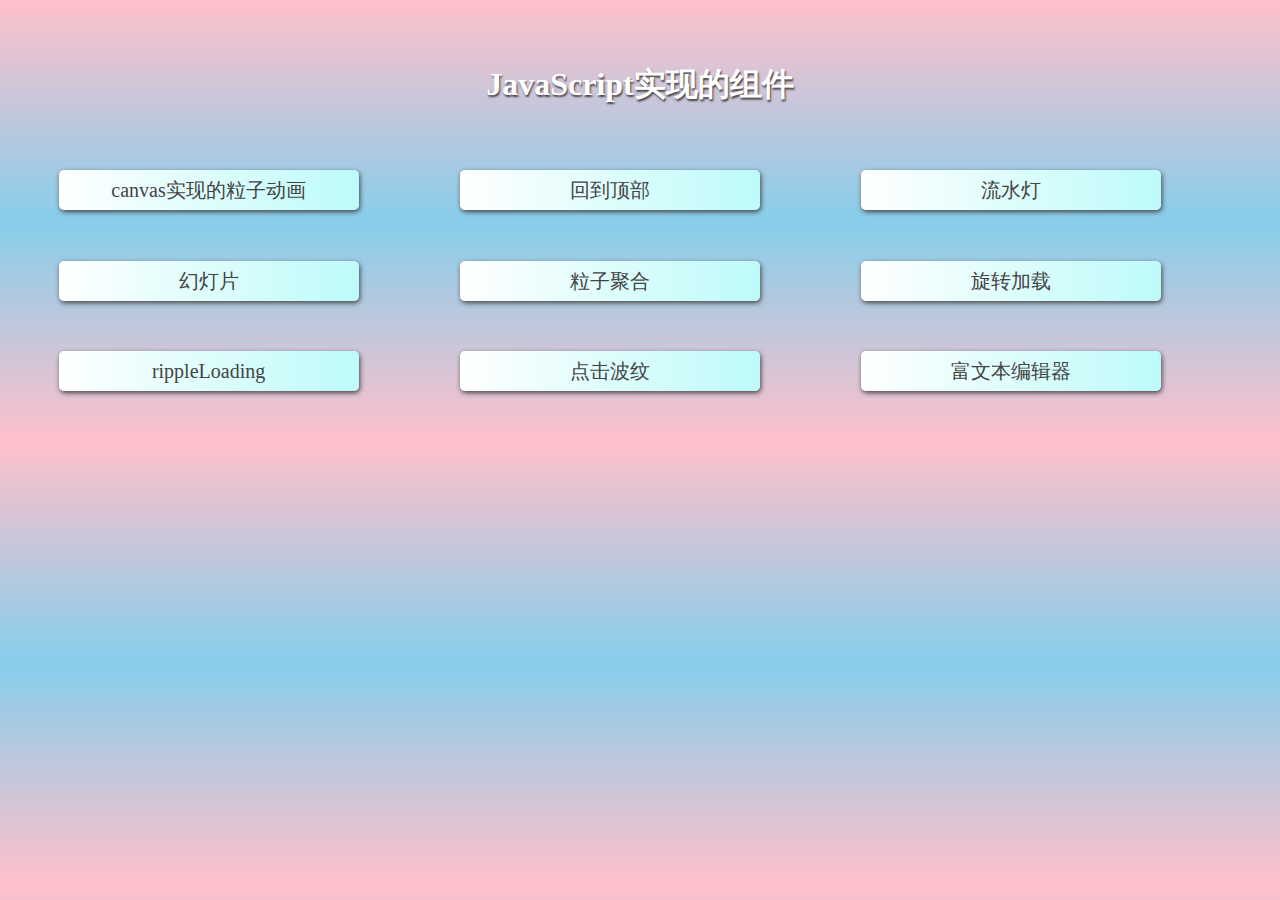
<file: index.html>
<!DOCTYPE html>
<html>
	<head>
		<meta charset="utf-8" />
		<title>JavaScript组件</title>
		<style type="text/css">
			body{
				background: linear-gradient(pink 0%,skyblue 50%,pink 100%);
			}
			a{
				display: block;
				width:300px;
				/*height: 50px;*/
				float: left;
				margin: 0 4% 4%;
				box-shadow: 1px 2px 5px #444;
				border-radius: 5px;
				color: #444;
				background: linear-gradient(to left,#BDFBFA,white);
				text-decoration: none;
				text-align: center;
				font-size: 20px;
				line-height: 2;
				transition: all 0.5s ease-in-out; 
			}
			@media (max-width: 750px) {
				a{
					float: none;
					margin:0 auto 4%;
				}
			}
			a:hover{
				transform: scale(1.1);
				color: red;
			}
			h1{
				margin: 5% auto;
				width: 100%;
				text-align: center;
				color: white;
				text-shadow: 1px 2px 2px #444;
			}
		</style>
	</head>
	<body>
		<h1>JavaScript实现的组件</h1>
				<a href="particle/particle.html" target="_blank">canvas实现的粒子动画</a>
				<a href="toTop/toTop.html" target="_blank">回到顶部</a>
				<a href="marquee/marquee.html" target="_blank">流水灯</a>
				<a href="slide/slide3D.html" target="_blank">幻灯片</a>
				<a href="explode/explode.html" target="_blank">粒子聚合</a>
				<a href="circleLoading/circleLoading.html" target="_blank">旋转加载</a>
				<a href="rippleLoading/circleLoader.html" target="_blank">rippleLoading</a>
				<a href="ripple/ripple.html" target="_blank">点击波纹</a>
				<a href="editor/editor.html" target="_blank">富文本编辑器</a>
	</body>
</html>
</file>
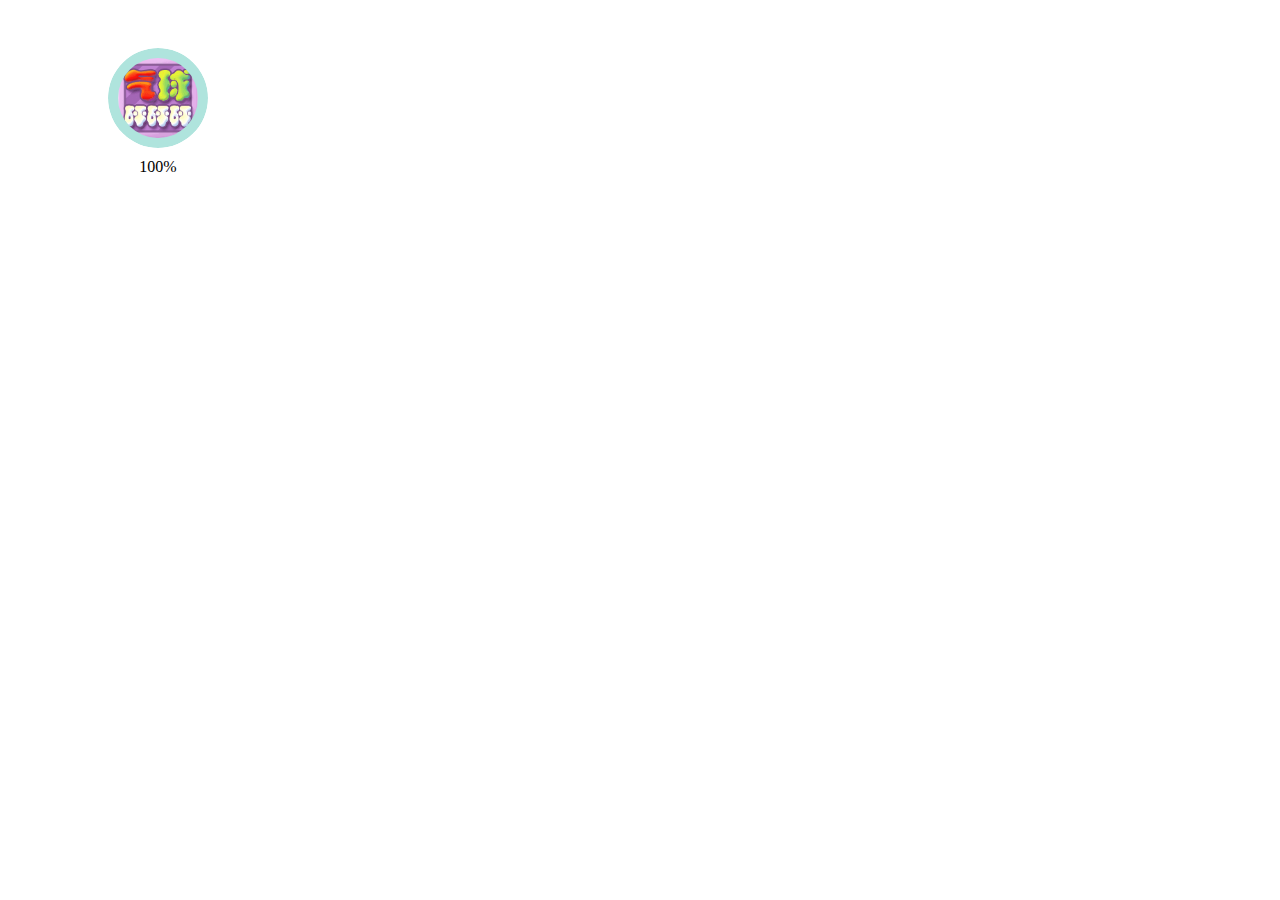
<file: circleLoading/circleLoading.html>
<!DOCTYPE html>
<html>

	<head>
		<meta charset="UTF-8">
		<title>圆形进度显示</title>
		<style>
			.loading-box{
				display:inline-block;
				position:relative;
				margin:100px;
				text-align: center;
			}
			.loading-box .loading-num{
				padding:10px;
			}
			.circleloading {
				position: relative;
				width: 100px;
				height: 100px;
				text-align: center;
				overflow: hidden;
				margin-top: -60px;
			}
			
			.circleloading img {
				position: absolute;
				top: 10px;
				left: 10px;
				width: 80px;
				height: 80px;
				z-index: 10;
			}
			
			.circleloading,
			.circleloading img{
				border-radius: 50%;
			}
			
			.left,
			.right {
				position: absolute;
				top: 0;
				left: 0;
				width: 100%;
				height: 100%;
				border-radius: 50%;  /*旋转中心仍在中间*/
				clip: rect(0, 50px, 100px, 0); /* clip剪切 支持图形方法，当前只支持 rect () 属性。：rect()属性的top和bottom指定的偏移量是从元素盒子顶部边缘算起的；left和right指定的偏移量是从元
											        素盒子左边边缘算起的*/
				background: #FFFFFF;  /*白色,左半圆*/
			}
			
			.left {
				z-index: 7;
				background: #afe4dd;
			}
			
			.right {
				z-index: 8; /*覆盖刚开始left的颜色,使left不可见*/
			}

		</style>
	</head>

	<body>
		<div class="loading-box">
			<div class="circleloading">
				<div class="left"></div>
				<div class="right"></div>
				<img src="t_balloon_logo.png" alt="" />
			</div>
			<div class="loading-num">0%</div>
		</div>
		<script>
			var num = 0;
			var loadingNum = document.querySelector('.loading-num');
			var left = document.querySelector('.left');
			var right = document.querySelector('.right');
			var range = 18;
			var timer = null;
			timer = setInterval(function() {
				range += 18;
				num += 5;    /*以18度为间隔,分为20份，360/20=18，100/20=5*/
				loadingNum.innerHTML = num + '%';
				if(range <= 180) {   /*左边*/
					left.style.webkitTransform = 'rotate(' + range + 'deg)';
					left.style.transform = 'rotate(' + range + 'deg)';
				} else {
					right.style.background = '#afe4dd';   /*大于180才上色*/
					if(range <= 360) {
						right.style.webkitTransform = 'rotate(' + range + 'deg)'; /*这里直接旋转了198度*/
						right.style.transform = 'rotate(' + range + 'deg)';
					} else {
						clearInterval(timer);
						loadingNum.innerHTML = '100%';
					};
				};
			}, 30);
		</script>
	</body>

</html>
</file>
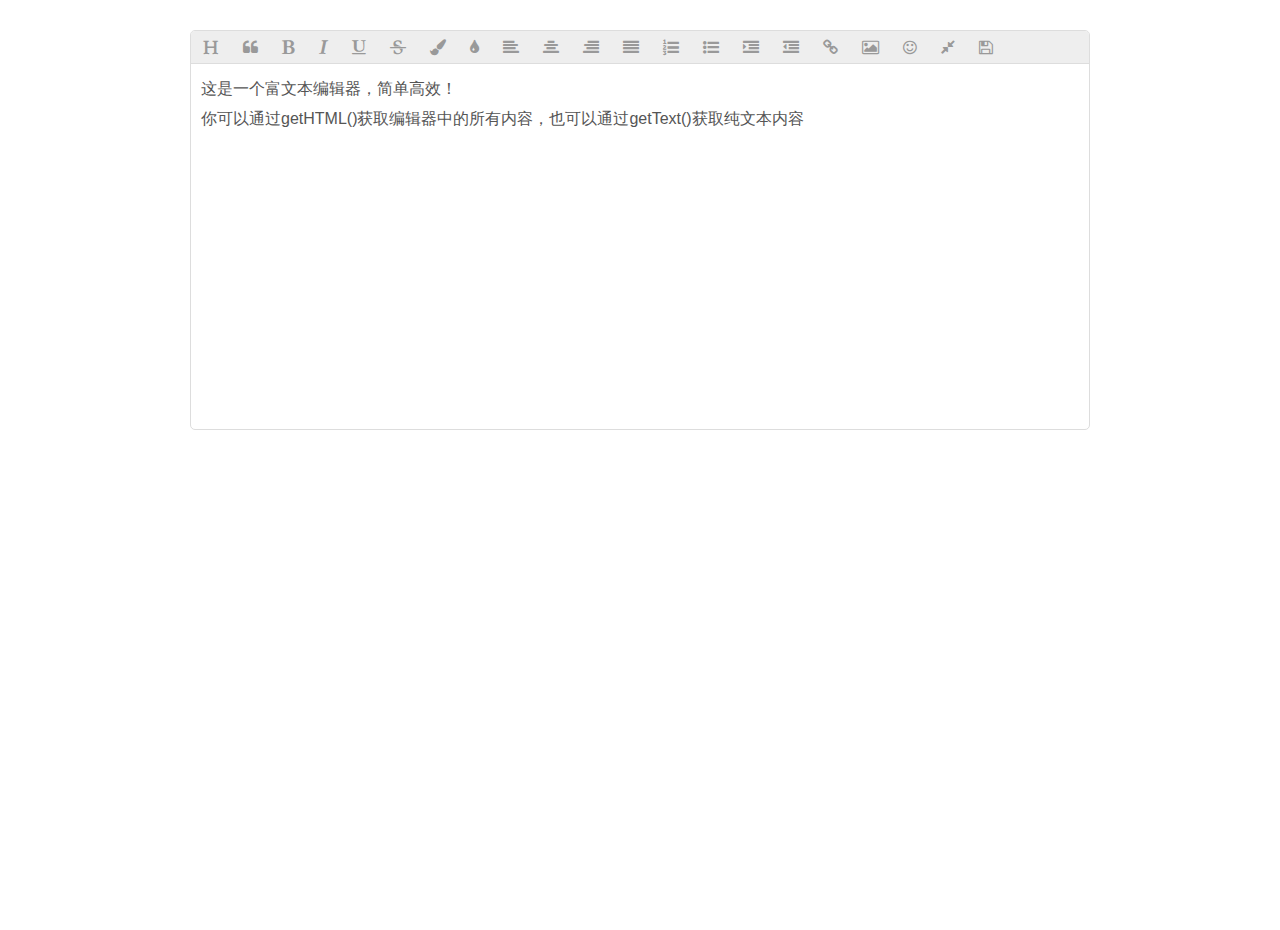
<file: editor/editor.html>
<!DOCTYPE html>
<html lang="en">
<head>
	<meta charset="UTF-8">
	<title>富文本编辑器</title>
	<meta name="viewport" content="width=device-width,initial-scale=1.0,minimum-scale=1.0,maximum-scale=1.0,user-scalable=no" />
	<link rel="stylesheet" href="fontAwesome/css/font-awesome.min.css">
	<link rel="stylesheet" href="richEditor.css">
	<style>
		*{
			-webkit-box-sizing:border-box;
			box-sizing:border-box;
			outline:none;
		}
		body{
			margin:0;
			padding:0;
			font-family:'microsoft yahei';
		}
		html,body{
			height:100%;
		}
		
		#editor{
			margin:30px auto;
		}
	</style>
</head>
<body>
	<div id="editor">
		<p>这是一个富文本编辑器，简单高效！</p>
		<p>你可以通过getHTML()获取编辑器中的所有内容，也可以通过getText()获取纯文本内容</p>
	</div>
	<script src="richEditor.js"></script>
	<script>

	var editor = new RichEditor("#editor", {
		width:900,   /*这些参数都可删除,有默认值*/
		height:400,
		toolBg:"#eee",
		buttons: {
				heading:{
					title:"标题",
					icon:"\uf1dc"
				},
				code: {
					title: "引用",
					icon: "\uf10d"
				},
				bold: {
					title: "加粗",
					icon: "\uf032"
				},
				italic: {
					title: "斜体",
					icon: "\uf033"
				},
				underline: {
					title: "下划线",
					icon: "\uf0cd"
				},
				strikethrough: {
					title: "删除线",
					icon: "\uf0cc"
				},
				foreColor: {
					title: "字体颜色",
					icon: "\uf1fc"
				},
				backColor: {
					title: "背景色",
					icon: "\uf043"
				},
				justifyLeft: {
					title: "居左",
					icon: "\uf036"
				},
				justifyCenter: {
					title: "居中",
					icon: "\uf037"
				},
				justifyRight: {
					title: "居右",
					icon: "\uf038"
				},
				justifyFull: {
					title: "两端对齐",
					icon: "\uf039"
				},
				insertOrderedList: {
					title: "有序列表",
					icon: "\uf0cb"
				},
				insertUnorderedList: {
					title: "无序列表",
					icon: "\uf0ca"
				},
				indent:{
					title:"indent",
					icon:"\uf03c"
				},
				outdent:{
					title:"outdent",
					icon:"\uf03b"
				},
				createLink: {
					title: "链接",
					icon: "\uf0c1"
				},
				insertImage: {
					title: "插入图片",
					icon: "\uf03e"
				},
				emotion: {
					title: "表情",
					icon: "\uf118"
				},
				fullscreen: {
					title: "全屏",
					icon: "\uf066"
				},
				save: {
					title: "保存",
					icon: "\uf0c7",
					click:function(){
						console.log(editor.getText());
					}
				}
			}
	});
	
	</script>
</body>
</html>
</file>
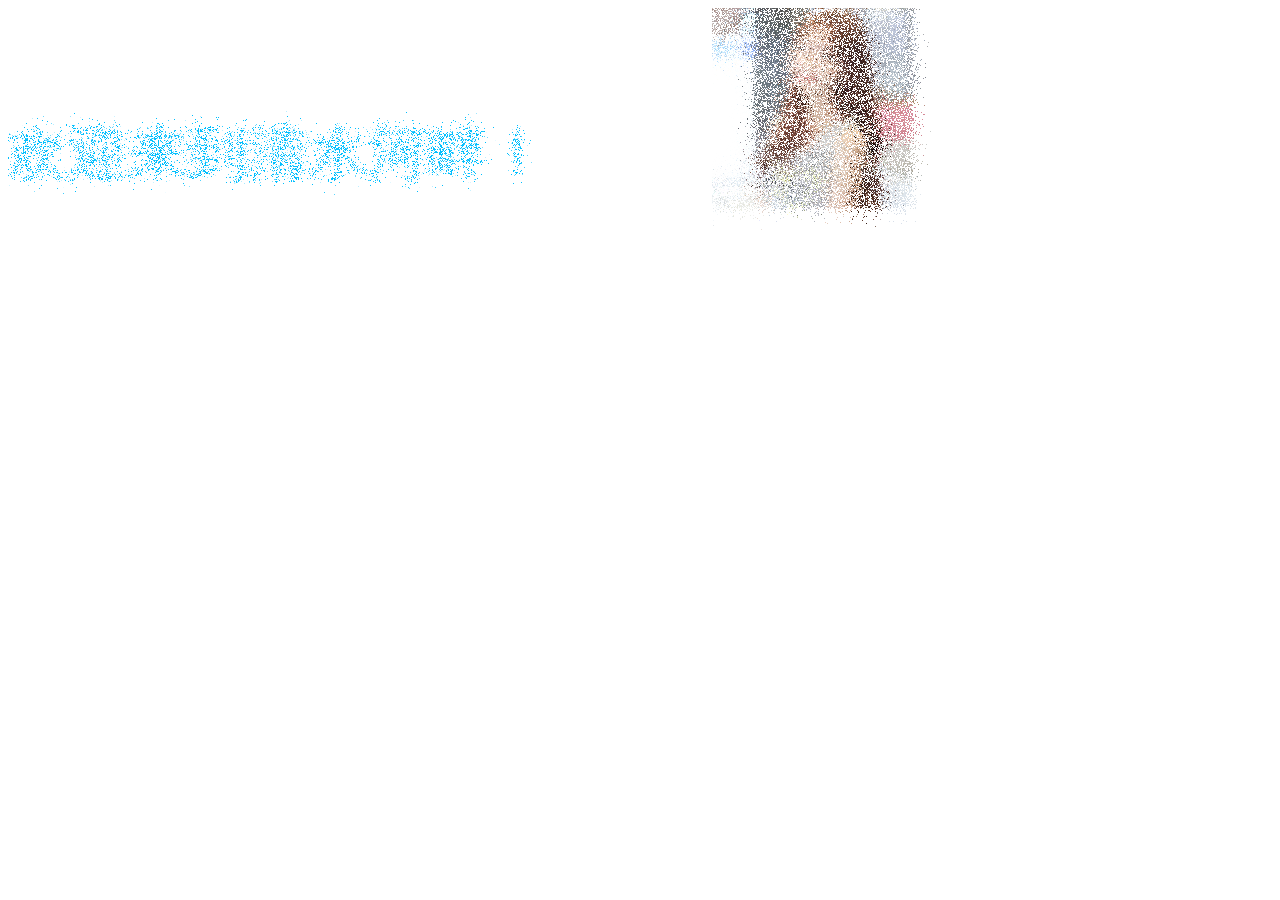
<file: explode/explode.html>
<!DOCTYPE html>
<html>
	<head>
		<meta charset="UTF-8">
		<title>粒子聚集</title>
	</head>
	<body>
		<canvas id="canvas"></canvas>
		<canvas id="canvas2"></canvas>
		<script src="explode.js"></script>
		<script>
			var explode = new Explode('#canvas',{
				type: 1,
				width: 700,
				height: 300,
				text: '欢迎来到清水河畔！'
			});
			var explode2 = new Explode('#canvas2',{
				type: 2,
				width: 300,
				height: 400,
				img: 'girl.jpg'
			});
		</script>
	</body>
</html>
</file>
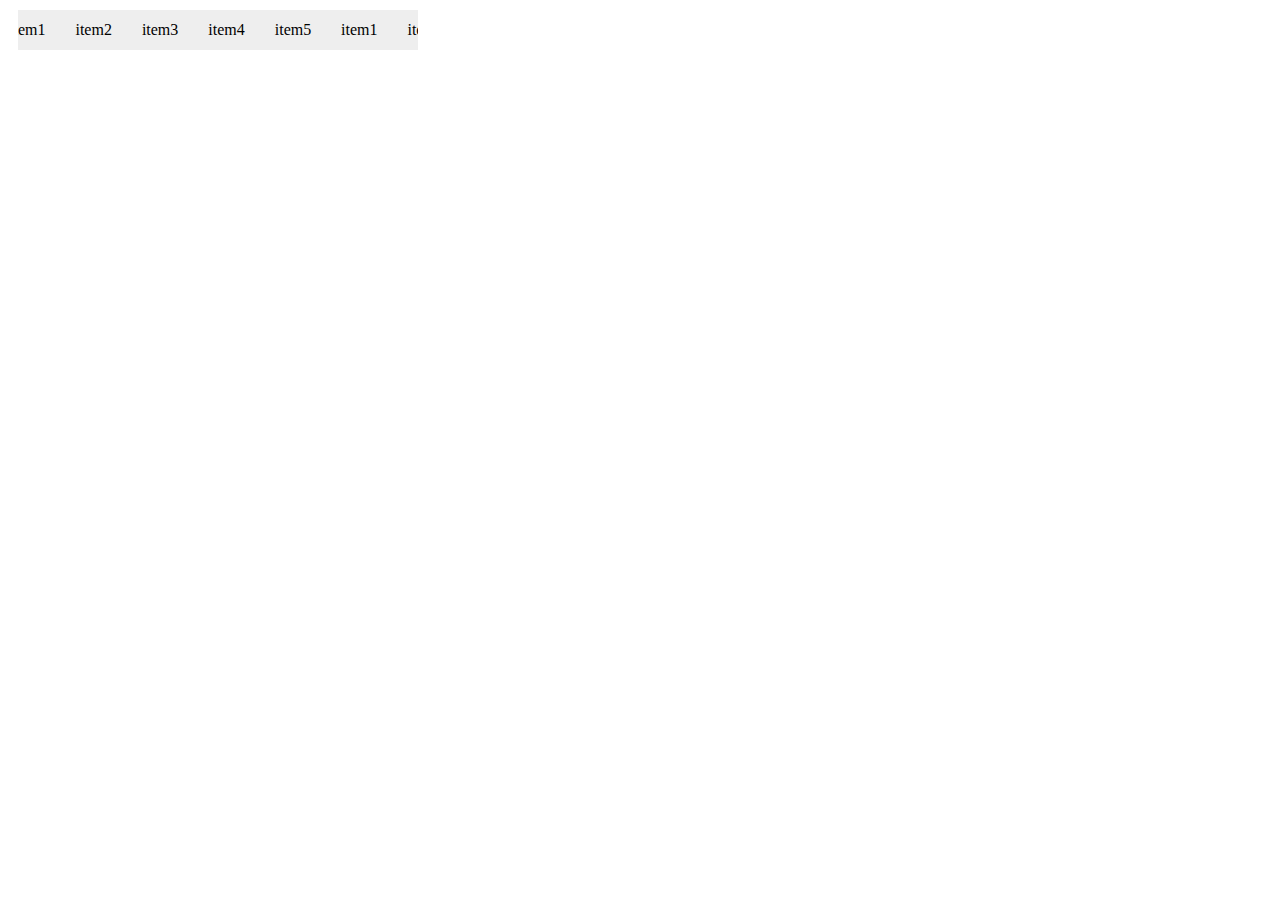
<file: marquee/marquee.html>
<!DOCTYPE html>
<html>

	<head>
		<meta charset="UTF-8">
		<title>流水灯</title>
		<link rel="stylesheet" href="marquee.css" />
		<style>
			ul {
				list-style: none;
				margin: 0;
			}
			
			.marquee-box ul li {
				padding: 0 15px;
				float: left;
			}
			
		</style>
	</head>

	<body>
		
		<div class="marquee-box">
			<div class="marquee-inner">
				<ul>
					<li>item1</li>
					<li>item2</li>
					<li>item3</li>
					<li>item4</li>
					<li>item5</li>
				</ul>
			</div>
		</div>

		<script src="marquee.js"></script>
	</body>

</html>
</file>
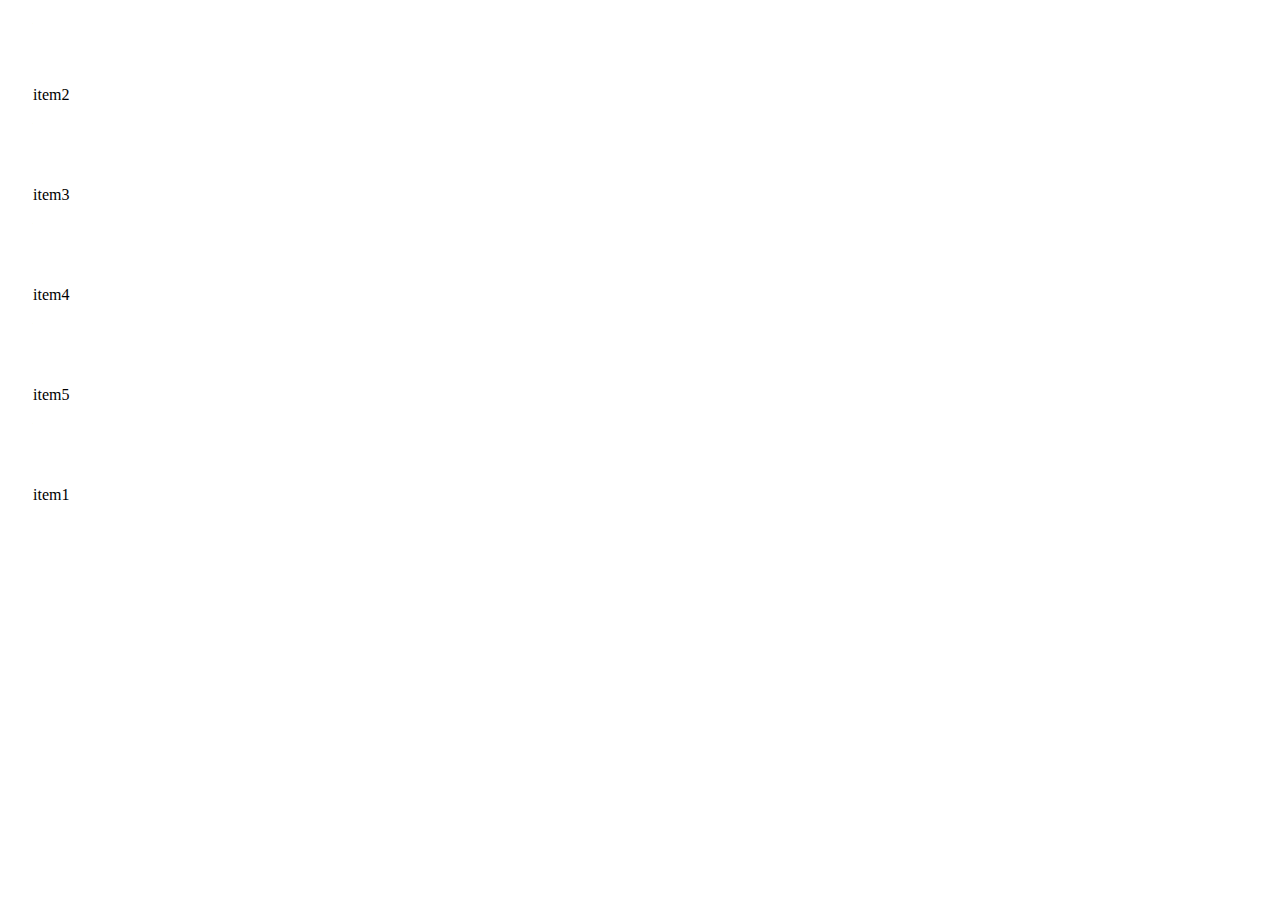
<file: marquee/marquee1.html>
<!DOCTYPE html>
<html>

	<head>
		<meta charset="UTF-8">
		<title></title>
		<link rel="stylesheet" href="marquee1.css" />
		<style>
			ul {
				list-style: none;
				margin: 0;
			}
			
			.marquee-box1 ul li {
				padding: 0 15px;
				/*float: left;*/
				width: 200px;
				height: 100px;
			}
			
		</style>
	</head>

	<body>
		
		<div class="marquee-box1">
			<div class="marquee-inner1">
				<ul>
					<li>item1</li>
					<li>item2</li>
					<li>item3</li>
					<li>item4</li>
					<li>item5</li>
				</ul>
			</div>
		</div>

		<script src="marquee1.js"></script>
	</body>

</html>
</file>
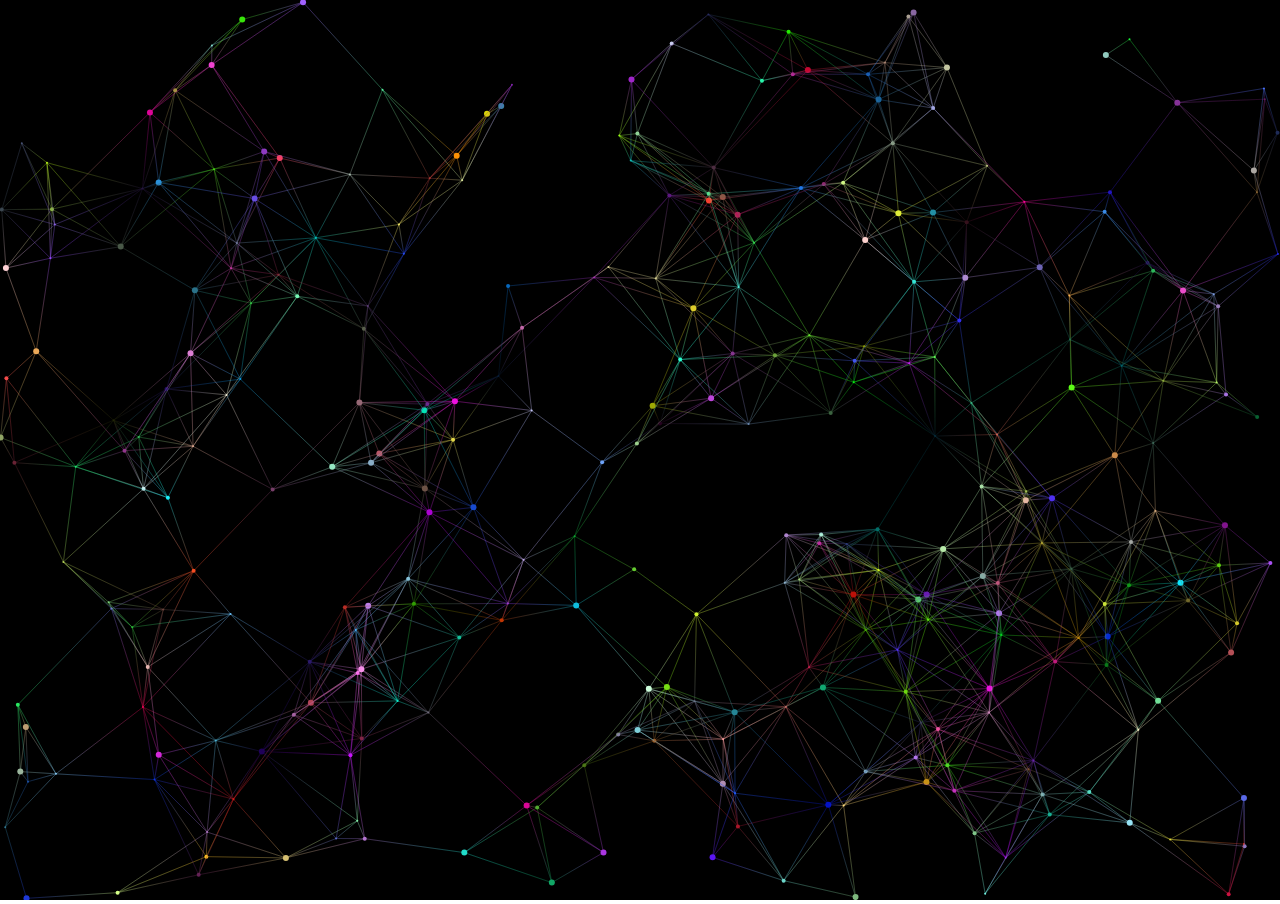
<file: particle/particle.html>
<!DOCTYPE html>
<html>
	<head>
		<meta charset="UTF-8">
		<title>粒子动画</title>
		<style>
			*{
				margin:0;
				padding:0;
			}
			body{
				overflow:hidden;
			}
		</style>
	</head>
	<body>
		<canvas id="particles"></canvas>
		<script src="particle.js"></script>
		<script>
			var particle = new Particle('#particles', {
				effect: 'zoom'
			});
		</script>
	</body>
</html>
</file>
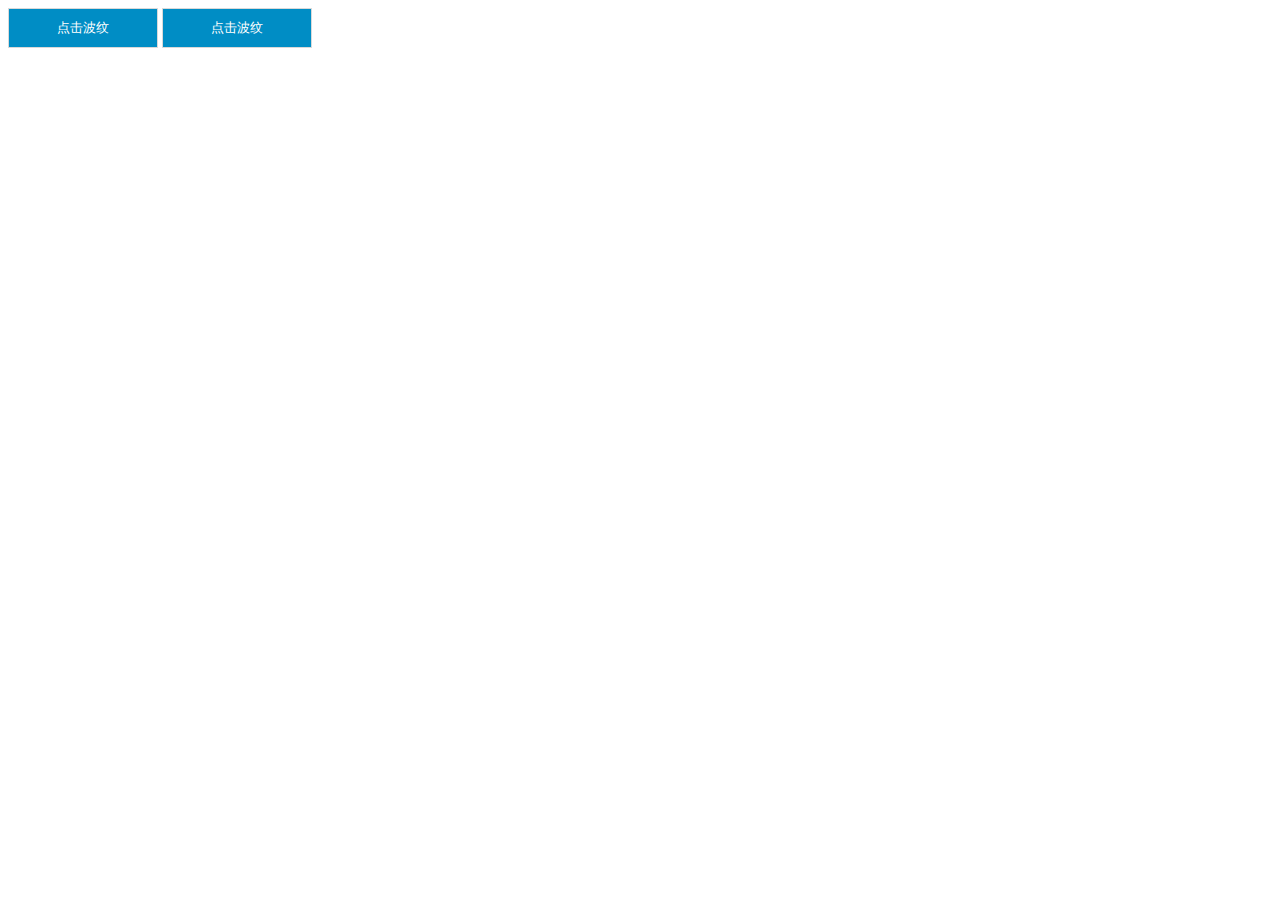
<file: ripple/ripple.html>
<!DOCTYPE html>
<html lang="en">
<head>
	<meta charset="UTF-8">
	<title>点击波浪效果</title>
	<link rel="stylesheet" href="ripple.css" />
	<style>
		.btn {
			width: 150px;
			height:40px;
			border: 1px solid #d9d9d9;
			outline:none;
			background: #008DC5;
			color:#fff;
		}
		.btn-primary .ripple {  /*修改第二个的颜色*/
			background: rgba(255, 255, 255, .4);
		}
	</style>
</head>
<body>
	<button class="btn btn-default ripple-effect">点击波纹</button>
	<button class="btn btn-primary ripple-effect">点击波纹</button>
	<script src="ripple.js"></script>
</body>
</html>
</file>
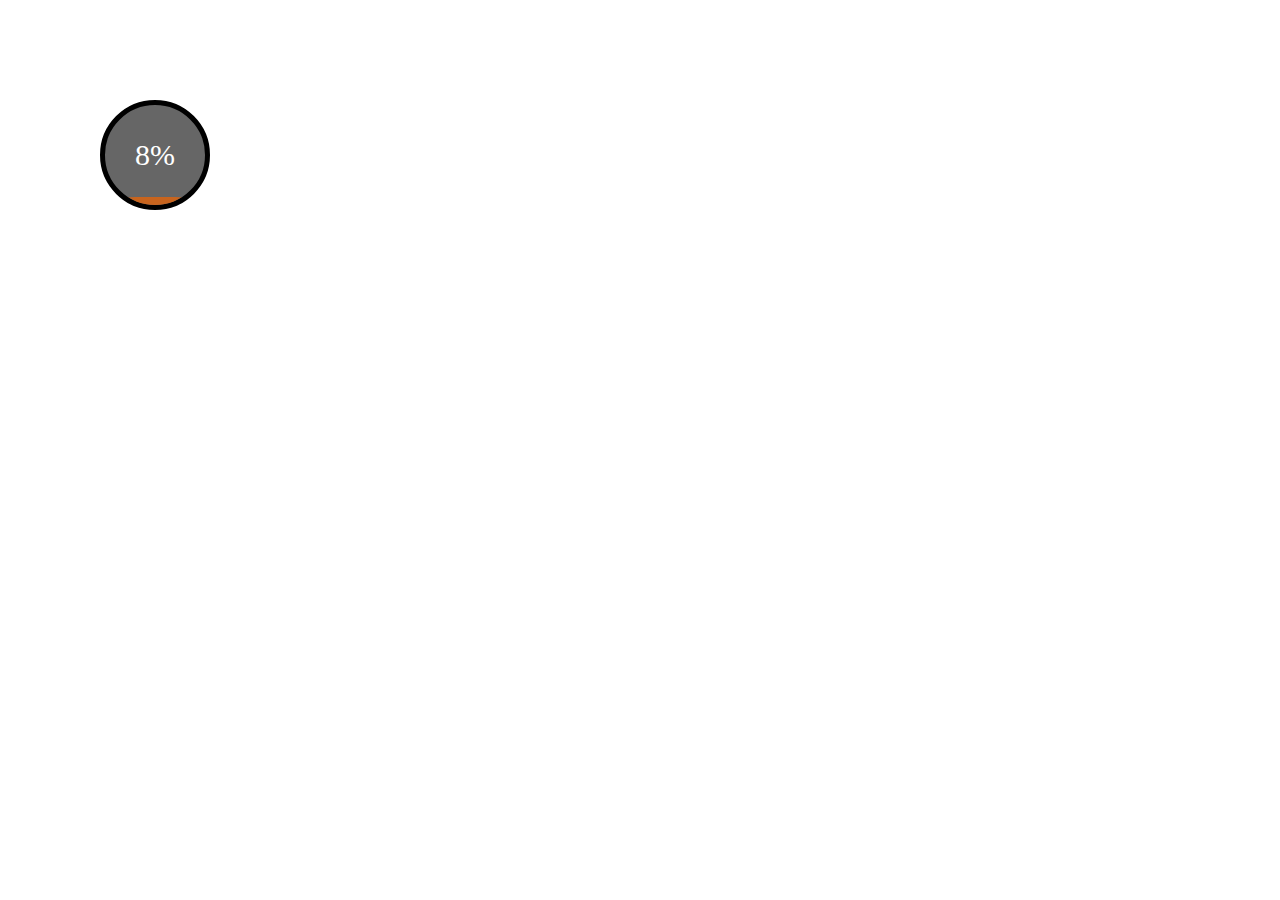
<file: rippleLoading/circleLoader.html>
<!DOCTYPE html>
<html>

	<head>
		<meta charset="UTF-8">
		<title>正在加载动画</title>
		<style type="text/css">
			@keyframes turn {
				from {
					transform: rotate(0deg);
				}
				to {
					transform: rotate(360deg)
				}
			}
			
			.wave {
				width: 100px;
				height: 100px;
				border: 5px solid #000;
				border-radius: 50%;
				position: absolute;
				top: 100px;
				left: 100px;
				overflow: hidden;
				z-index: 1;
				line-height: 150px;
				background: rgba(0, 0, 0, .6);
			}
			
			.turn {
				width: 200%;
				height: 200%;
				position: absolute;
				background: rgba(200, 100, 30, 1);
				border-radius: 40%;   /*使其有一定的弧度，旋转即可实现波浪效果*/
				top: 100%;
				left: -50%;
				animation: turn 4s linear infinite;
			}
			
			.tips {
				width: 100%;
				top:50%;
				position: absolute;
				font-size: 30px;
				color: #fff;
				text-align: center;
				-webkit-transform: translate(0, -50%); /*tips的高度未知，移动tips高度的50%。使其垂直居中*/
				transform: translate(0, -50%);
			}
		</style>
	</head>

	<body>
		<div class="wave">
			<div class="turn"></div>
			<div class="tips">1%</div>
		</div>
		<!--<div style="width:100px;height:100px;border-radius:40%;background:rgba(200, 100, 30, 1)"></div>-->
	</body>
	<script type="text/javascript">
		var topNum = 100;
		var timer = setInterval(function() {
			document.querySelector('.turn').style.top = topNum + '%';
			topNum -= 0.05;
			var text = parseInt(100 - topNum) + "%";
			document.querySelector('.tips').textContent = text;
			if(topNum <= 0) {
				document.querySelector('.turn').style.top = '0%';
				clearInterval(timer);
			}
		}, 1);
	</script>

</html>
</file>
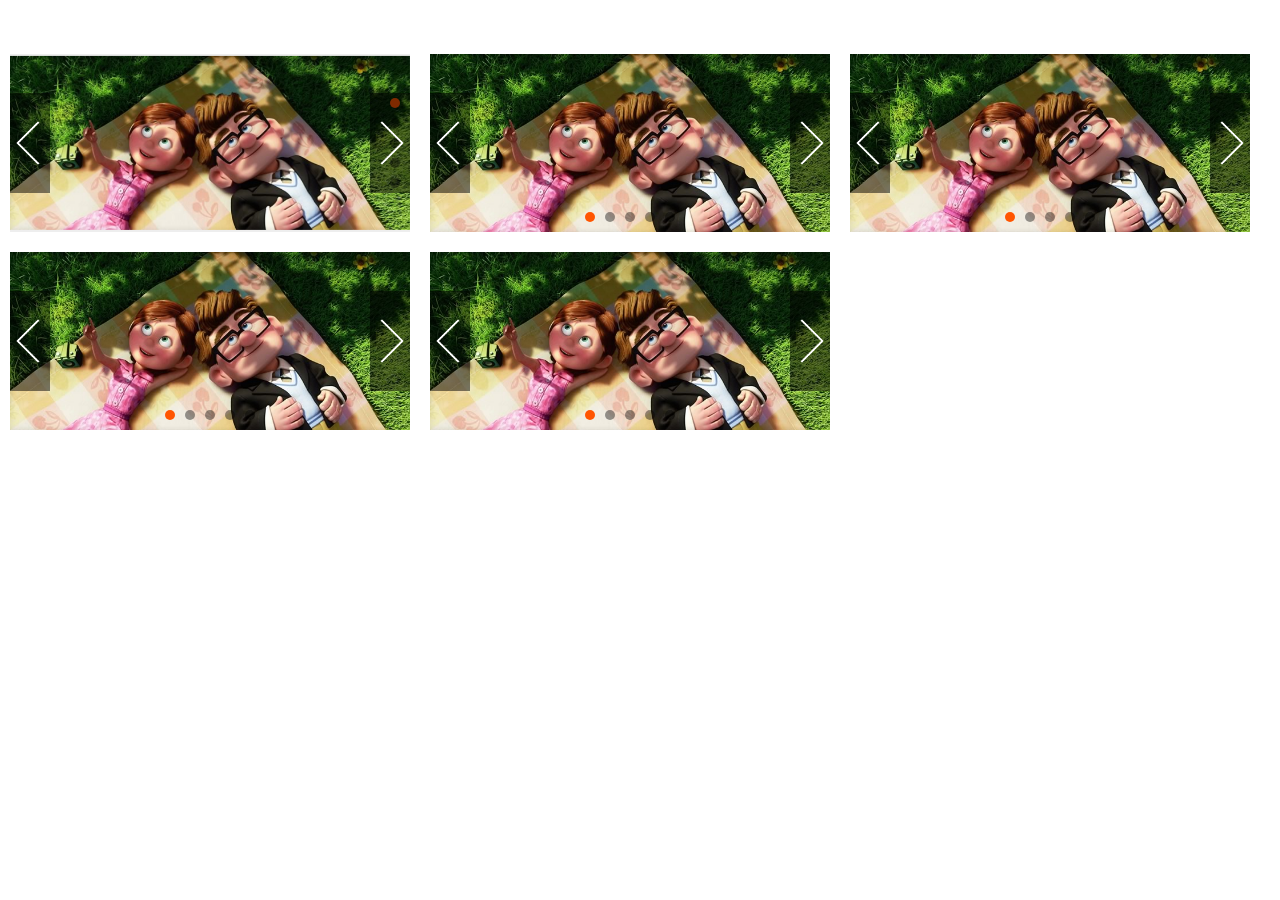
<file: slide/slide3D.html>
<!DOCTYPE html>
<html>
	<head>
		<meta charset="UTF-8">
		<title>幻灯片</title>
		<link rel="stylesheet" href="slide3D-1.2.1.min.css" />
		<style id="stylesheet">
			html,body{
				width: 100%;
				height: 100%;
			}
			.slide3D img{
				width: 100%;
			}
			.container3D{
				background: #eee;
				margin:10px;
				float:left;
			}
			.title{
				padding:10px;
				color:#fff;
				font-size:18px;
			}
		</style>
	</head>
	<body>
		<div id="content">
			<div class="title">轮番效果：slide、flip、turn、flat、fragment</div>
			<div class="container3D slide">  <!--采用slide方式-->
				<div class="wrapper3D">   <!--幻灯片所需的图片-->
					<div class="slide3D">
						<img src="image-slider-1.jpg" alt="" />
					</div>
					<div class="slide3D">
						<img src="image-slider-2.jpg" alt="" />
					</div>
					<div class="slide3D">
						<img src="image-slider-3.jpg" alt="" />
					</div>
					<div class="slide3D">
						<img src="image-slider-4.jpg" alt="" />
					</div>
					<div class="slide3D">
						<img src="image-slider-5.jpg" alt="" />
					</div>
				</div>
				<div class="slide3D-pagination"></div>   <!--分页按钮-->
				<div class="slide3D-prev-button"></div>  <!--上一页按钮-->
				<div class="slide3D-next-button"></div>
			</div>
			<div class="container3D flip">  <!--采用flip方式，与slide方式不同，图片在css中添加-->
				<div class="wrapper3D">
					
				</div>
				<div class="slide3D-pagination"></div>
				<div class="slide3D-prev-button"></div>
				<div class="slide3D-next-button"></div>
			</div>
			<div class="container3D turn">   <!--采用turn方式-->
				<div class="wrapper3D">
					
				</div>
				<div class="slide3D-pagination"></div>
				<div class="slide3D-prev-button"></div>
				<div class="slide3D-next-button"></div>
			</div>
			<div class="container3D flat">    <!--采用flat方式-->
				<div class="wrapper3D">
					
				</div>
				<div class="slide3D-pagination"></div>
				<div class="slide3D-prev-button"></div>
				<div class="slide3D-next-button"></div>
			</div>
			<div class="container3D fragment">    <!--采用fragment方式-->
				<div class="wrapper3D">
					
				</div>
				<div class="slide3D-pagination"></div>
				<div class="slide3D-prev-button"></div>
				<div class="slide3D-next-button"></div>
			</div>
		</div>
		<script src="slide3D-1.2.1.min.js"></script>
		<script id="scripts">
		    var width = 400;
		    var height = 178;
			var mySlide = new Slide3D('.slide', {
				width: width,
				height:height,
				effect: 'slide',
				direction: 'vertical',/* 只有slide可以加方向*/
				paginationClickable: true,
				pagination: true,  // 是否添加分页器
				loop:true,  //是否循环，除“slide”外，其他动画默认循环
				autoplay: 2000,
				autoplayDisableOnInteraction : false
			});
			var mySlide2 = new Slide3D('.flip', {
				width: width,
				height:height,
				effect: 'flip',  // flip | turn | slide | flat | fragment
				sources: ['image-slider-1.jpg',
				'image-slider-2.jpg',
				'image-slider-3.jpg',
				'image-slider-4.jpg',
				'image-slider-5.jpg'],
				box:{
					rows: 6,  // 切割行
					cols: 3  // 切割列
				},
				pagination: true,  // 是否添加分页器
				paginationClickable: true,
				autoplay: 2000,
				autoplayDisableOnInteraction : false,
			});
			var mySlide3 = new Slide3D('.turn', {
				width: width,
				height:height,
				effect: 'turn',  // flip | turn | slide | flat | fragment
				sources: ['image-slider-1.jpg',
				'image-slider-2.jpg',
				'image-slider-3.jpg',
				'image-slider-4.jpg',
				'image-slider-5.jpg'],
				box:{
					rows: 6,  // 切割行
					cols: 3  // 切割列
				},
				pagination: true,  // 是否添加分页器
				paginationClickable: true,
				autoplay: 2000
//				autoplayDisableOnInteraction : false
			});
			var mySlide4 = new Slide3D('.flat', {
				width: width,
				height:height,
				effect: 'flat',  // flip | turn | slide | flat | fragment
				sources: ['image-slider-1.jpg',
				'image-slider-2.jpg',
				'image-slider-3.jpg',
				'image-slider-4.jpg',
				'image-slider-5.jpg'],
				box:{
					rows: 6,  // 切割行
					cols: 10  // 切割列
				},
				pagination: true,  // 是否添加分页器
				paginationClickable: true,
				autoplay: 2000,
				autoplayDisableOnInteraction : false
			});
			var mySlide5 = new Slide3D('.fragment', {
				width: width,
				height:height,
				effect: 'fragment',  // flip | turn | slide | flat | fragment
				sources: ['image-slider-1.jpg',
				'image-slider-2.jpg',
				'image-slider-3.jpg',
				'image-slider-4.jpg',
				'image-slider-5.jpg'],
				box:{
					rows: 6,  // 切割行
					cols: 3  // 切割列
				},
				pagination: true,  // 是否添加分页器
				paginationClickable: true,
				autoplay: 2000,
				autoplayDisableOnInteraction : false
			});
		</script>
	</body>
</html>
</file>
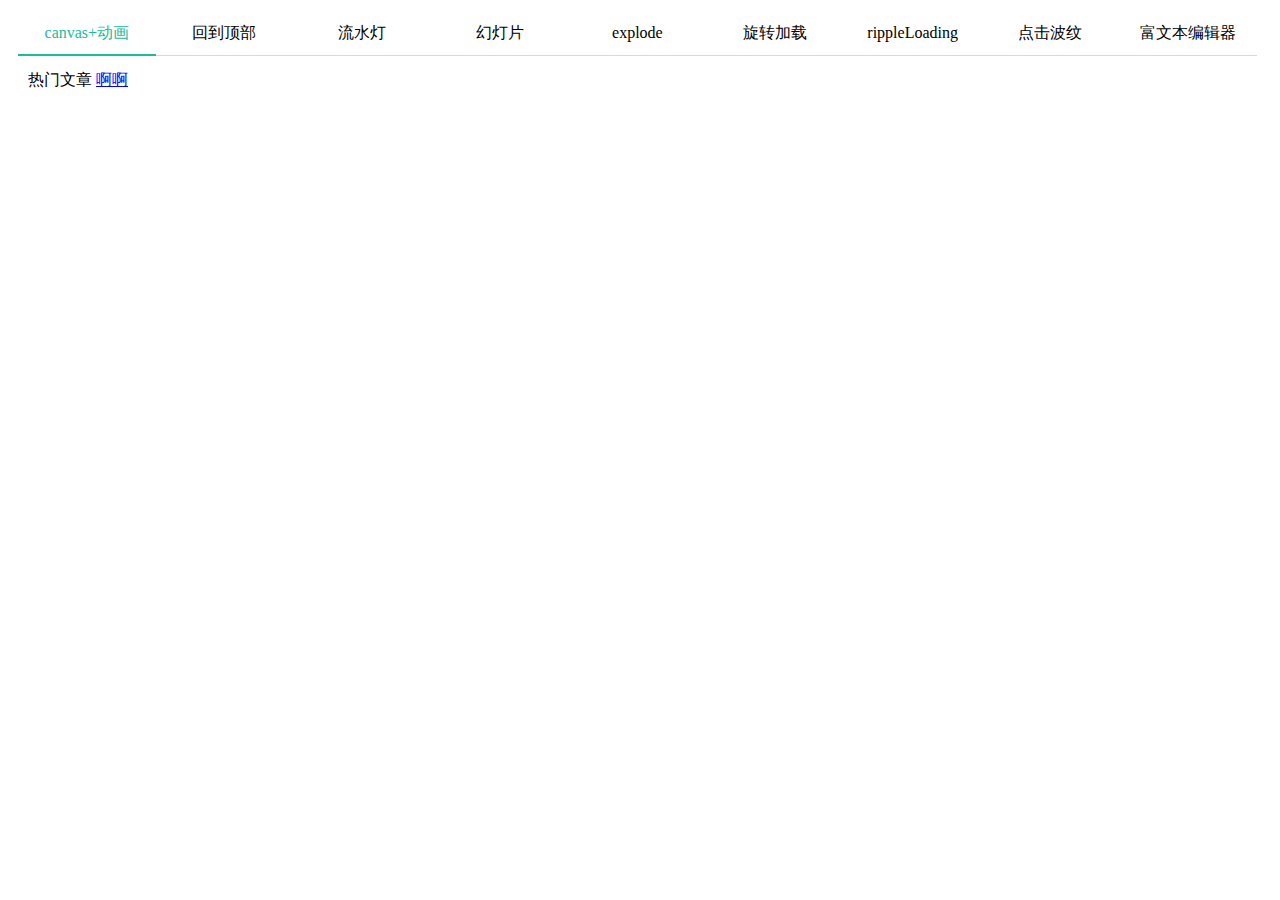
<file: tab/tab.html>
<!DOCTYPE html>
<html>
	<head>
		<meta charset="UTF-8">
		<title></title>
		<link rel="stylesheet" href="tab.css" />
		<style>
			body{
				font-family: "微软雅黑";
			}
			
			.sg-button-tab{
				line-height:35px;
			}
			.example{
				width:98%;
				margin:10px;
			}
			.example .sg-tab{
				padding:10px;
			}
			
		</style>
	</head>
	<body>
		<div class="sg-tabs-block example sg-tabs-line">
			<div class="sg-tabs-nav">
				<div class="sg-button-tabs">
					<a class="sg-button-tab">
						canvas+动画
					</a>
					<a class="sg-button-tab">
						回到顶部
					</a>
					<a class="sg-button-tab">
						流水灯
					</a>
					<a class="sg-button-tab">
						幻灯片
					</a>
					<a class="sg-button-tab">
						explode
					</a>
					<a class="sg-button-tab">
						旋转加载
					</a>
					<a class="sg-button-tab">
						rippleLoading
					</a>
					<a class="sg-button-tab">
						点击波纹
					</a>
					<a class="sg-button-tab">
						富文本编辑器
					</a>
				</div>
			</div>
			<div class="sg-tabs-body">
				<div class="sg-tabs">
					<div class="sg-tab active">
						热门文章
						<a href="../particle/particle.html" target="_blank">啊啊</a>
					</div>
					<div class="sg-tab">
						回到顶部
						需要下载图标
						<a href="../toTop/toTop.html" target="_blank">啊啊</a>
					</div>
					<div class="sg-tab">
						流水灯
						<a href="../marquee/marquee.html" target="_blank">横向</a>
						<a href="../marquee/marquee1.html" target="_blank">纵向</a>
					</div>
					<div class="sg-tab">
						热门文章
						参考别人的。。。。。开源代码
						熟悉动画
						熟悉触摸事件
						classList
						Array.prototype.forEach.call(bullets, function(bullet) {//??Array.prototype.forEach.call
						bullet.classList.remove('slide3D-pagination-bullet-active');
					});
						<a href="../slide/slide3D.html" target="_blank">啊啊</a>
					</div>
					<div class="sg-tab">
						explode
						<a href="../explode/explode.html" target="_blank">啊啊</a>
					</div>
					<div class="sg-tab">
						以10度为间隔,分为36份
						大于180才上色
						<a href="../circleLoading/circleLoading.html" target="_blank">啊啊</a>
					</div>
					<div class="sg-tab">
						<a href="../rippleLoading/circleLoader.html" target="_blank">啊啊</a>
					</div>
					<div class="sg-tab">
						event.pageX  坐标相对于页面本身（page）而非视口计算<br/>
						IE8及更早版本不支持pageX，但可通过客户区坐标和滚动信息计算出来
						
						<a href="../ripple/ripple.html" target="_blank">啊啊</a>
					</div>
					<div class="sg-tab">
						存在bug
						h  会把一行一起改变
						上传图片
						表情 能获取url但是不能显示到页面
						有些模态框在关闭上存在bug
						<a href="../editor/editor.html" target="_blank">啊啊</a>
					</div>
				</div>
			</div>
		</div>
		
		<script src="tab.js"></script>
	</body>
</html>
</file>
<file: editor/richEditor.css>
/*
 ** version 1
 * */

.re-container * {
	box-sizing: border-box;
	-webkit-box-sizing: border-box;
}

.re-container.active {
	border-color: #66afe9 !important;  /* !important*/
	box-shadow: 0 1px 1px rgba(0, 0, 0, 0.075) inset, 0px 0px 8px rgba(102, 175, 233, 0.6);
}

.re-editor::-webkit-scrollbar {  /*滚动条整体部分*/
	width: 10px;
	height: 10px;
}

.re-container .editor-modal .emotion {
	margin: 5px;
	vertical-align: top;
	cursor: pointer;
	-webkit-box-sizing: content-box;
	box-sizing: content-box;
	-webkit-transition: all .3s;
	transition: all .3s;
}

.re-container .editor-modal .emotion:hover {
	box-shadow: 0 0 2px 2px #999;
}

.re-editor::-webkit-scrollbar-track,  /*滚动条里的轨道*/
.re-editor::-webkit-scrollbar-thumb {  /*滚动条里的方块*/
	border-right: 1px solid transparent;
	border-left: 1px solid transparent;
}

.re-editor::-webkit-scrollbar-button:start { /*滚动条轨道两端的按钮*/
	width: 10px;
	width: 9px;
	height: 12px;
	background: transparent url(images/arrow.png) no-repeat 0 0;
}

.re-editor::-webkit-scrollbar-button:end {
	width: 10px;
	width: 9px;
	height: 12px;
	background: transparent url(images/arrow.png) no-repeat -50px 0;
}

.re-editor::-webkit-scrollbar-button:start:hover {
	background-color: #eee;
}

.re-editor::-webkit-scrollbar-button:end {
	background-color: #eee;
}

.re-editor::-webkit-scrollbar-thumb {
	-webkit-border-radius: 8px;
	border-radius: 8px;
	background-color: rgba(0, 0, 0, 0.2);
}

.re-editor::-webkit-scrollbar-corner { /*边角,即两个滚动条的交汇处*/
	display: block;
}

.re-editor::-webkit-scrollbar-track:hover {
	background-color: rgba(0, 0, 0, 0.15);
}

.re-editor::-webkit-scrollbar-thumb:hover {
	-webkit-border-radius: 8px;
	border-radius: 8px;
	background-color: rgba(0, 0, 0, 0.5);
}

.re-container {
	position: relative;
	font-family: "Helvetica Neue", Helvetica, Arial, sans-serif;
	color: #555;
	overflow: hidden;
	border-radius: 5px;
}

.re-toolbar {
	overflow: hidden;
	padding: 0;
	min-height: 30px;
}

.re-toolbar-top {
	border-bottom: 1px solid #ddd;
}

.re-toolbar-icon {
	display: -moz-inline-stack;
	display: inline-block;
	margin: 0;
	padding: 0;
	color: #999;
	text-decoration: none;
	vertical-align: top;
	cursor: pointer;
	-moz-user-select: none;
	-webkit-touch-callout: none;
	-webkit-user-select: none;
	-khtml-user-select: none;
	-ms-user-select: none;
	user-select: none;     /*文本不能被选择*/
	padding: 8px 12px;
	font: 16px FontAwesome;
	-moz-transition: all .2s;
	-webkit-transition: all .2s;
	-ms-transition: all .2s;
	-o-transition: all .2s;
	transition: all .2s;
}

.re-toolbar-icon:hover {
	background-color: #555;
	color: #fff;
}

.re-editor {
	outline: none;
	padding: 10px;
	overflow-y: auto;
}

.re-editor p,
.re-editor div {
	margin: 0;
	line-height: 1.5;
	font-size: 15px;
}

.editor-modal {
	position: absolute;
	top: 35px;
	left: 0; /*在js中赋值将其覆盖*/
	background: #fff;
	padding: 10px;
	box-shadow: 2px 2px 3px 3px #999;
	border-radius: 5px;
}

.editor-link-input {
	padding: 0 10px;
	height: 25px;
	border-radius: 5px;
	border: 1px solid #d9d9d9;
}

.editor-modal h1,
.editor-modal h2,
.editor-modal h3,
.editor-modal h4,
.editor-modal h5,
.editor-modal h6 {
	margin: 3px 0;
	cursor: pointer;
	padding: 0 10px;
}

.editor-heading h1:hover,
.editor-heading h2:hover,
.editor-heading h3:hover,
.editor-heading h4:hover,
.editor-heading h5:hover,
.editor-heading h6:hover {
	color: HighlightText;
	background-color: Highlight;
}

.editor-confirm {
	background: #2489C5;
	color: #fff;
	border: none;
	padding: 0 10px;
	height: 25px;
	cursor: pointer;
	border-radius: 5px;
}

.editor-confirm:active {
	opacity: .8;
}

.editor-file {
	position: relative;
	width: 200px;
	height: 50px;
	line-height: 50px;
	text-align: center;
	background: #ddd;
	overflow: hidden;
}

.editor-file .editor-file-input {
	position: absolute;
	top: 0;
	left: 0;
	right: 0;
	bottom: 0;
	opacity: 0;  /*太难看了，使其看不见,但是可以点击*/
	width: 100%;
	cursor: pointer;
}

.editor-file+button {  /*+选择相邻兄弟元素*/
	width: 100%;
	margin-top: 10px;
}

.re-editor a {
	color: #2489C5;
	cursor: pointer;
}

.re-editor img {
	max-width: 350px;
}

.re-editor blockquote.editor-block {
	background: #ddd;
	padding: 15px 20px;
	margin: 10px 0;
	border-left: 5px solid #00a3cf;
	background: #f6f6f6;
}

.re-editor p {
	font-size: 16px;
	line-height: 30px;
}

/*.comment-box .re-toolbar {
	position: absolute;
	bottom: 0;
	left: 0;
	width: 100%;
}

.comment-box .editor-modal {
	top: auto;
	bottom: 35px;
}*/
</file>
<file: marquee/marquee.css>
.marquee-box,
.marquee-box *{
	margin:0;
	padding:0;
	-webkit-box-sizing: border-box;
	-moz-box-sizing: border-box;
	box-sizing: border-box;
}
.marquee-box {
	position: relative;
	width: 400px;
	height: 40px;
	background: #eee;
	margin: 10px;
	padding: 0 10px;
	line-height: 40px;
	overflow: hidden;
}

.marquee-inner {
	position: absolute;
	top: 0;
	left: 0;
}
</file>
<file: marquee/marquee1.css>
.marquee-box1,
.marquee-box1 *{
	margin:0;
	padding:0;
	-webkit-box-sizing: border-box;
	-moz-box-sizing: border-box;
	box-sizing: border-box;
}
.marquee-box1 {
	position: relative;
	width: 200px;
	height: 500px;//由于只克隆了一份marquee-inner1,所以整个box高度应该结合每个li高度设置,否则后面会存在留白
	background: #eee;
	margin: 10px;
	padding: 0 10px;
	/*line-height: 40px;*/
	overflow: hidden;
}

.marquee-inner1 {
	position: absolute;
	top: 0;
	left: 0;
}
</file>
<file: ripple/ripple.css>
.ripple-effect {
	position: relative;
	overflow: hidden;
}

.ripple { /* 动画结束移出*/
	border-radius: 50%;
	background: rgba(0, 0, 0, .2);
	-webkit-transform: scale(0);
	transform: scale(0);
	position: absolute;
	opacity: 1;
}

.rippleEffect {  /*等待添加动画*/
	-webkit-animation: rippleEffect 2s cubic-bezier(0.23, 1, 0.32, 1);
	animation: rippleEffect 2s cubic-bezier(0.23, 1, 0.32, 1);
}

@keyframes rippleEffect {
	100% {
		-webkit-transform: scale(2);
		transform: scale(2);
		opacity: 0;
	}
}

@-webkit-keyframes rippleEffect {
	100% {
		-webkit-transform: scale(2);
		transform: scale(2);
		opacity: 0;
	}
}
</file>
<file: tab/tab.css>
.sg-tabs-block *{
	-webkit-box-sizing: border-box;
	box-sizing: border-box;
}
.sg-tabs-body {
	margin: .3rem 0;
}

.sg-button-tabs {
	position: relative;
	display: -webkit-box;
	display: -moz-box;
	display: -ms-flexbox;
	display: -webkit-flex;
	display: flex;
	-webkit-box-pack: center;
	-webkit-align-items: center;
	align-items: center;
	border-bottom: 1px solid #d9d9d9;
}

.sg-button-tab {
	cursor: pointer;
}

.sg-button-tabs:after {
	position: absolute;
}

.sg-button-tab {
	position: relative;
	/*overflow: hidden;*/
	display: -moz-box;
	display: -webkit-box;
	display: -ms-flexbox;
	display: -webkit-flex;
	display: flex;
	-webkit-box-pack: center;
	-webkit-align-items: center;
	align-items: center;
	-webkit-box-orient: vertical;
	-webkit-flex-direction: column;
	flex-direction: column;
	-webkit-flex-shrink: 1;
	flex-shrink: 1;
	width: 100%;
	padding: .3rem 0;
	/*box-shadow: inset 0 -2px 0 0 #eee;*/
}

.sg-tabs-nav {
	position: relative;
}

.sg-tabs-block .sg-tabs-indicator {
	position: absolute;
	bottom: 0;
	left: 0;
	background: #1ABC9C;
	height: .1rem;
	-webkit-transition: left .25s;
	transition: left .25s;
	will-change: left;
}

.sg-tabs .sg-tab {
	display: none;
}

.sg-tabs .sg-tab.active {
	display: block;
}

.tab-scale .sg-button-tab:after {
	content: "";
	position: absolute;
	bottom: 0;
	left: 0;
	width: 100%;
	height: 2px;
	background: #1ABC9C;
	-webkit-transform: scale(0);
	transform: scale(0);
	-webkit-transition: transform .3s;
	transition: transform .3s;
}

.tab-scale .sg-button-tab.active:after {
	-webkit-transform: scale(1);
	transform: scale(1);
}

.sg-button-tab.active {
	color: #1ABC9C;
}

.sg-tab-default .sg-button-tab.active:after{
	content:"";
	position:absolute;
	top:0;
	left:0;
	right:0;
	bottom:-1px;
	-webkit-box-sizing:border-box;
	border: 1px solid #d9d9d9;
	border-bottom-color: #fff;
}
</file>
<file: slide/slide3D-1.2.1.min.css>
/**
 * slide3D 1.2.1
 * 
 * https://github.com/IronPans/slide3D
 * 
 * Copyright 2017, TG
 * 
 * Released on: January 5, 2017
 */
*{margin:0;padding:0;-webkit-box-sizing:border-box;box-sizing:border-box}.container3D{position:relative;width:100%;height:100%;z-index:1;overflow:hidden}.container3D .slide3D-pagination,.slide3D,.wrapper3D{display:-webkit-box;display:-moz-box;display:-ms-flexbox;display:-webkit-flex;display:flex}.wrapper3D{position:relative;width:100%;height:100%;z-index:1;-webkit-transform-style:preserve-3d;transform-style:preserve-3d;-webkit-transition-property:-webkit-transform;-moz-transition-property:-moz-transform;-ms-transition:-ms-transform;transition-property:transform;-webkit-transition-duration:500ms;-moz-transition-duration:500ms;-ms-transition-duration:500ms;transition-duration:500ms;-webkit-box-sizing:content-box;-moz-box-sizing:content-box;box-sizing:content-box}.container3D-vertical .wrapper3D{-webkit-box-orient:vertical;-webkit-flex-wrap:wrap;flex-wrap:wrap;-webkit-flex-direction:column;flex-direction:column}.slide3D{position:relative;width:100%;height:100%;-webkit-box-pack:center;-webkit-justify-content:center;justify-content:center;-webkit-box-align:center;-webkit-align-items:center;align-items:center;-webkit-flex-shrink:0;flex-shrink:0;-webkit-transform-style:preserve-3d;transform-style:preserve-3d}.container3D.container3D-horizontal .slide3D-pagination{position:absolute;z-index:2;left:50%;bottom:10px;-webkit-transform:translate(-50%, 0);-moz-transform:translate(-50%, 0);transform:translate(-50%, 0)}.container3D.container3D-vertical .slide3D-pagination{position:absolute;z-index:2;right:10px;top:50%;-webkit-box-orient:vertical;-webkit-flex-direction:column;flex-direction:column;-webkit-transform:translate(0, -50%);-moz-transform:translate(0, -50%);transform:translate(0, -50%)}.container3D .slide3D-pagination .slide3D-pagination-bullet{display:inline-block;width:10px;height:10px;border-radius:50%;background:rgba(0, 0, 0, .4);margin:0 5px}.container3D.container3D-vertical .slide3D-pagination .slide3D-pagination-bullet{margin:5px 0}.slide3D-pagination .slide3D-pagination-bullet.slide3D-pagination-bullet-active{background-color:#f50}.container3D .wrapper3D .slide3D img{display:block;-webkit-user-select:none;-moz-user-select:none;-ms-user-select:none}.container3D-three,.wrapper3D-flip{-webkit-perspective:1200px;-moz-perspective:1200px;perspective:1200px}.wrapper3D-cude,.wrapper3D-flip{-webkit-transform-style:preserve-3d;-moz-transform-style:preserve-3d;transform-style:preserve-3d}.wrapper3D-flip div{backface-visibility:hidden}.wrapper3D-cude .slide3D.slide3D-active{visibility:visible}.wrapper3D-cude .slide3D{-webkit-transform-origin:0 0;-moz-transform-origin:0 0;transform-origin:0 0;z-index:1;backface-visibility:hidden}.slide3D-next-button,.slide3D-prev-button{position:absolute;top:50%;width:40px;height:100px;z-index:2;cursor:pointer;background-repeat:no-repeat;background-size:100% auto;background-color:rgba(0, 0, 0, .5);-webkit-transform:translate(0, -50%);-moz-transform:translate(0, -50%);transform:translate(0, -50%);-webkit-transition-duration:300ms;-moz-transition-duration:300ms;-ms-transition-duration:300ms;transition-duration:300ms}.slide3D-next-button{right:0;background-image:url("next.gif")}.slide3D-prev-button{left:0;background-image:url("prev.gif")}.slide3D-next-button:hover,.slide3D-prev-button:hover{background-color:rgba(0, 0, 0, .7)}
</file>
